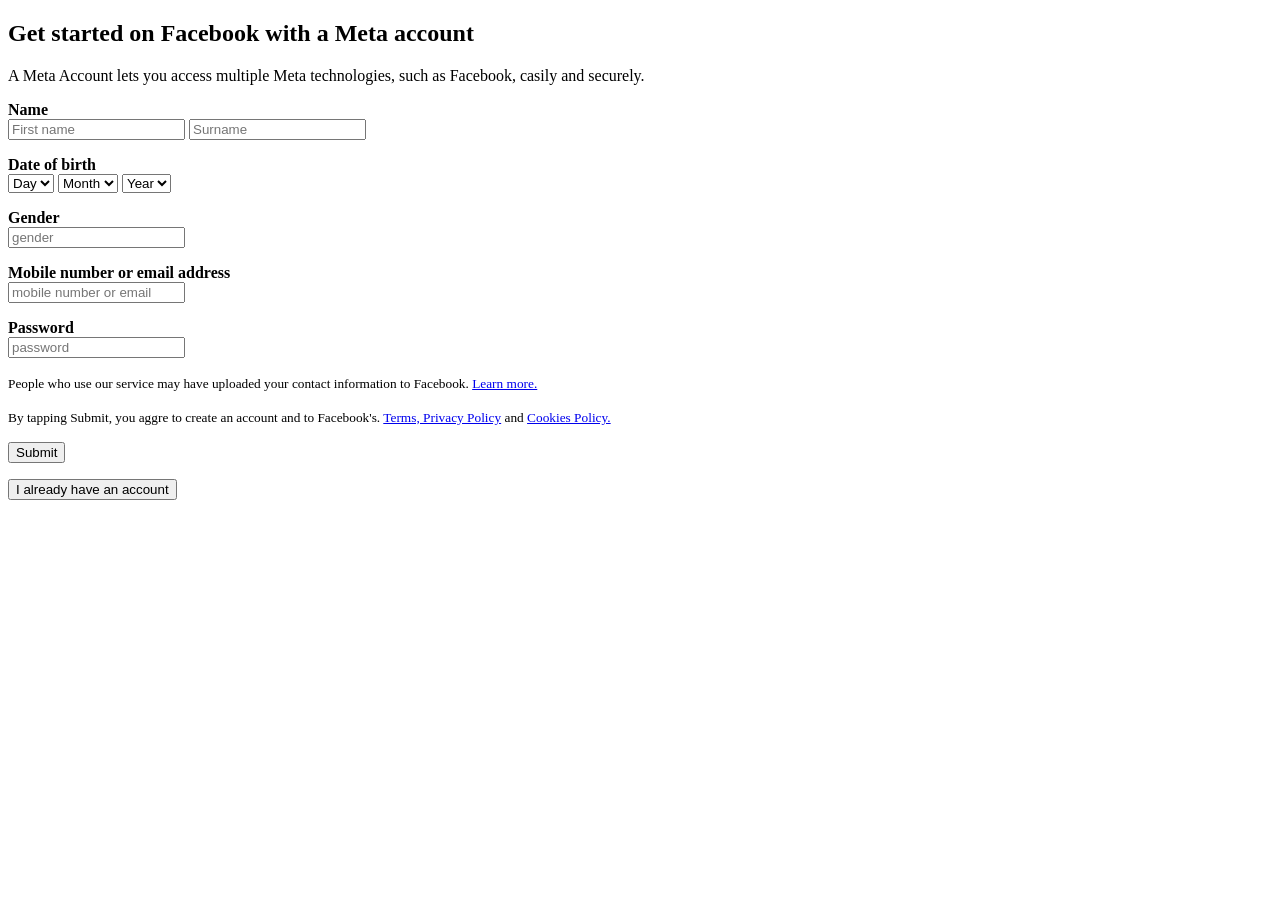
<file: latihan.html>
<!DOCTYPE html>

<html>
  <title>membuat login page fesbuk</title>

<body>

<h2>Get started on Facebook with a Meta account</h2>

<p> A Meta Account lets you access multiple Meta technologies, such as Facebook, casily and securely. </p>

<form>

<p>
   <b>Name</b><br>
   <input type="text" placeholder="First name">
   <input type="text" placeholder="Surname">
</p>

<p>
   <b>Date of birth</b><br>
<select>
    <option value=" ">Day</option>
</select>

<select>
    <option value=" ">Month</option>

</select>

<select>
  <option value=" ">Year</option>

</select>
</p>

<p>
  <b> Gender</b><br>
<input type="text"placeholder="gender">
</p>

<p>
   <b>Mobile number or email address</b><br>
   <input type="text" placeholder="mobile number or email">
</p>

<p>

<b>Password</b><br>

<input type="text" placeholder="password">

</p>

<p>

<small>People who use our service may have uploaded your contact information to Facebook. <a href="#"> Learn

more.</a></small>

</p>

<p>

<small>By tapping Submit, you aggre to create an account and to Facebook's. <a href="#">Terms, Privacy Policy</a> and <a href="#">Cookies Policy.</a></small>
</p>

  <p>
    <button type="submit">Submit</button>
  </p>

  <p>
    <button type="button">I already have an account</button>
  </p>
  
</body>
</html>
</file>
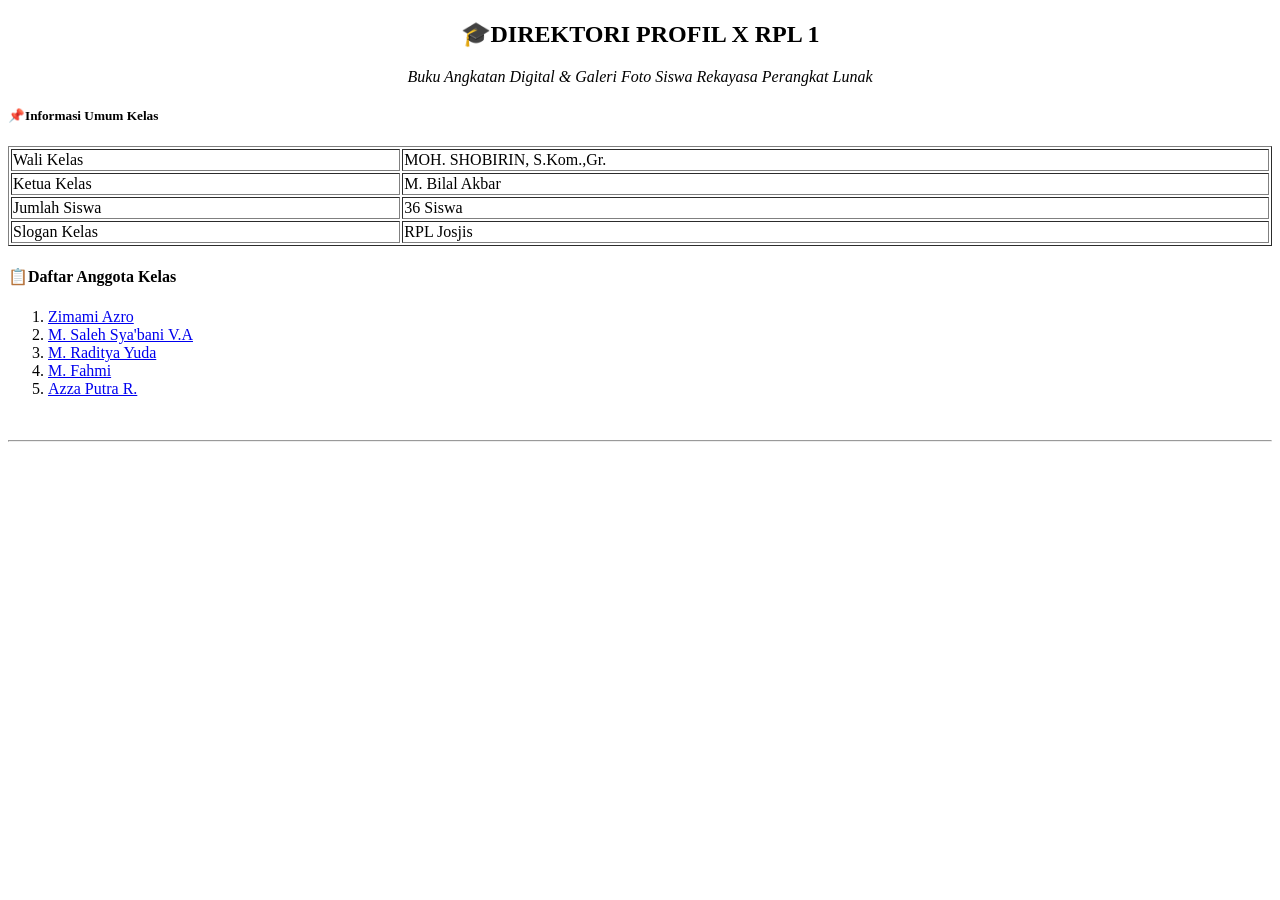
<file: profile.html>
<!DOCTYPE html>
<html lang="en">
<head>
  <meta charset="UTF-8">
  <meta name="viewport" content="width=device-width, initial-scale=1.0">
  <title>Profile X RPL</title>
</head>
<body>
  <h2 align="center">🎓DIREKTORI PROFIL X RPL 1</h2>
  
  <p align="center"><i>Buku Angkatan Digital & Galeri Foto Siswa Rekayasa Perangkat Lunak</i></p>
  
  <h5><b>📌Informasi Umum Kelas</b></h5>

  <table border="1" width="100%">
    <tr>
      <td>Wali Kelas</td>
      <td>MOH. SHOBIRIN, S.Kom.,Gr.</td>
    </tr>
    <tr>
      <td>Ketua Kelas</td>
      <td>M. Bilal Akbar</td>
    </tr>
    <tr>
      <td>Jumlah Siswa</td>
      <td>36 Siswa</td>
    </tr>
    <tr>
      <td>Slogan Kelas</td>
      <td>RPL Josjis</td>
    </tr>
</table>

  <h4><b>📋Daftar Anggota Kelas</b></h4>

  <ol>
    <li><a href="Profile Zimami azro.html">Zimami Azro</a></li>
  <li><a href="Profile Saleh.html">M. Saleh Sya'bani V.A</a></li>
  <li><a href="Profile Raditya.html">M. Raditya Yuda</a></li>
  <li><a href="Profile Fahmi.html">M. Fahmi</a></li>
  <li><a href="Profile Putra.html">Azza Putra R.</a></li>
  </ol>

  <br>
  <hr>
  <br>

  
  
</body>
</html>
</file>
